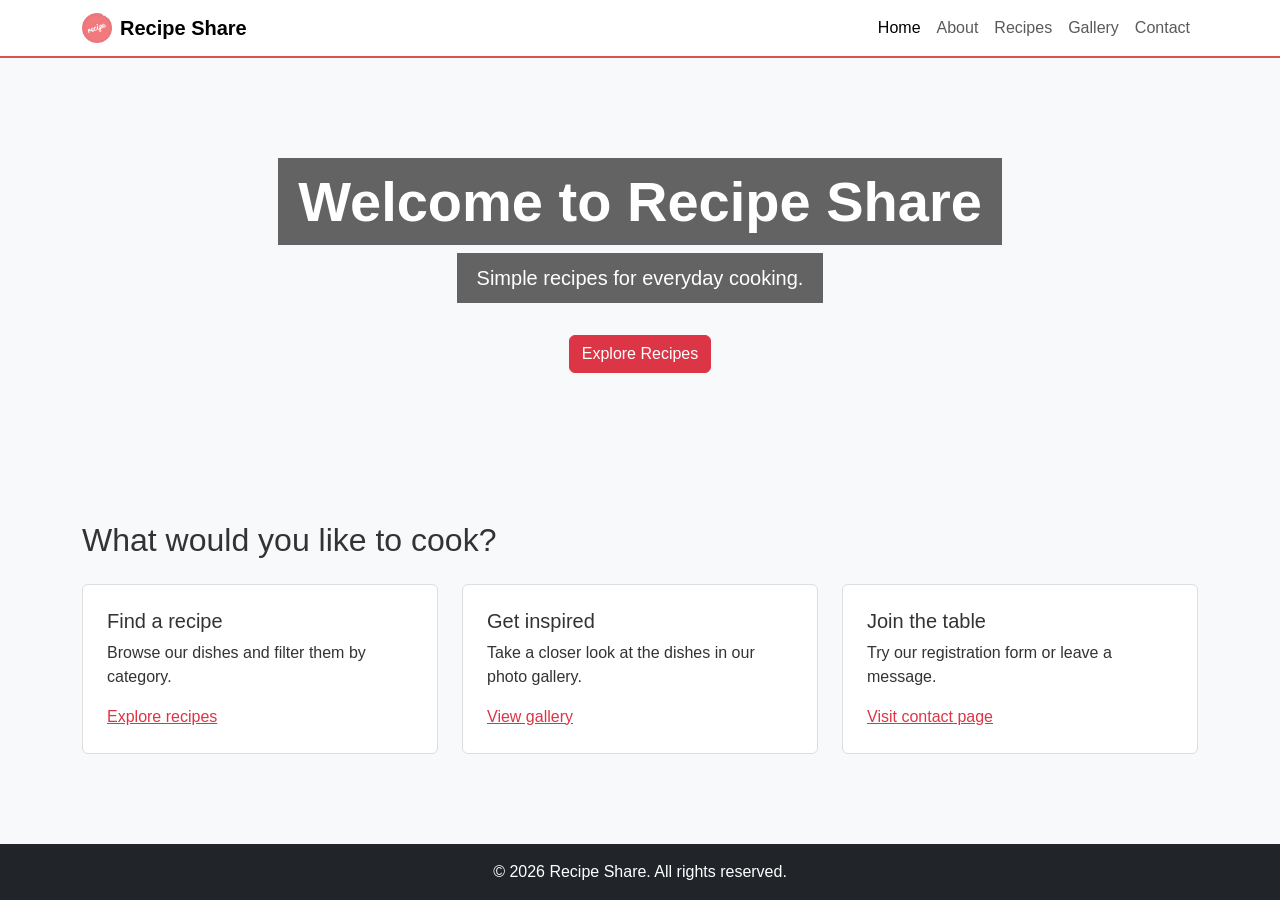
<file: index.html>
<!DOCTYPE html>
<html lang="en">
<head> 
  <meta charset="UTF-8">
  <meta name="viewport" content="width=device-width, initial-scale=1.0">
  <title>Recipe Share - Home</title>
  <link rel="icon" href="images/icon.ico" type="image/x-icon">
  <link href="vendor/bootstrap.min.css" rel="stylesheet">
  <link rel="stylesheet" href="css/style.css">
</head>
<body>
  <nav class="navbar navbar-expand-lg navbar-light custom-header sticky-top">
    <div class="container">
      <a class="navbar-brand d-flex align-items-center fw-bold" href="index.html">
        <img src="images/icon.ico" alt="Logo" width="30" height="30" class="me-2">
        Recipe Share
      </a>
      <button class="navbar-toggler" type="button" data-bs-toggle="collapse" data-bs-target="#navbarNav" aria-controls="navbarNav" aria-expanded="false" aria-label="Toggle navigation">
        <span class="navbar-toggler-icon"></span>
      </button>
      <div class="collapse navbar-collapse" id="navbarNav">
        <ul class="navbar-nav ms-auto">
          <li class="nav-item"><a class="nav-link active" aria-current="page" href="index.html">Home</a></li>
          <li class="nav-item"><a class="nav-link" href="about.html">About</a></li>
          <li class="nav-item"><a class="nav-link" href="recipes.html">Recipes</a></li>
          <li class="nav-item"><a class="nav-link" href="gallery.html">Gallery</a></li>
          <li class="nav-item"><a class="nav-link" href="contact.html">Contact</a></li>
        </ul>
      </div>
    </div>
  </nav>
  
  <main>
    <section class="bg-home text-center">
      <div class="container">
        <h1 class="display-4 fw-bold">Welcome to Recipe Share</h1>
        <br>
        <p class="lead">Simple recipes for everyday cooking.</p>
        <br>
        <a href="recipes.html" class="btn btn-danger mt-3">Explore Recipes</a>
      </div>
    </section>
    <section class="container py-5">
      <h2 class="mb-4">What would you like to cook?</h2>
      <div class="row g-4">
        <div class="col-md-4"><div class="home-feature h-100"><h3 class="h5">Find a recipe</h3><p>Browse our dishes and filter them by category.</p><a href="recipes.html" class="text-danger">Explore recipes</a></div></div>
        <div class="col-md-4"><div class="home-feature h-100"><h3 class="h5">Get inspired</h3><p>Take a closer look at the dishes in our photo gallery.</p><a href="gallery.html" class="text-danger">View gallery</a></div></div>
        <div class="col-md-4"><div class="home-feature h-100"><h3 class="h5">Join the table</h3><p>Try our registration form or leave a message.</p><a href="contact.html" class="text-danger">Visit contact page</a></div></div>
      </div>
    </section>
  </main>

  <footer class="bg-dark text-white text-center py-3">
    <p>&copy; 2026 Recipe Share. All rights reserved.</p>
  </footer>
  <script src="vendor/bootstrap.bundle.min.js"></script>
  <script src="vendor/jquery.min.js"></script>
  <script src="js/script.js"></script>
</body>
</html>
</file>
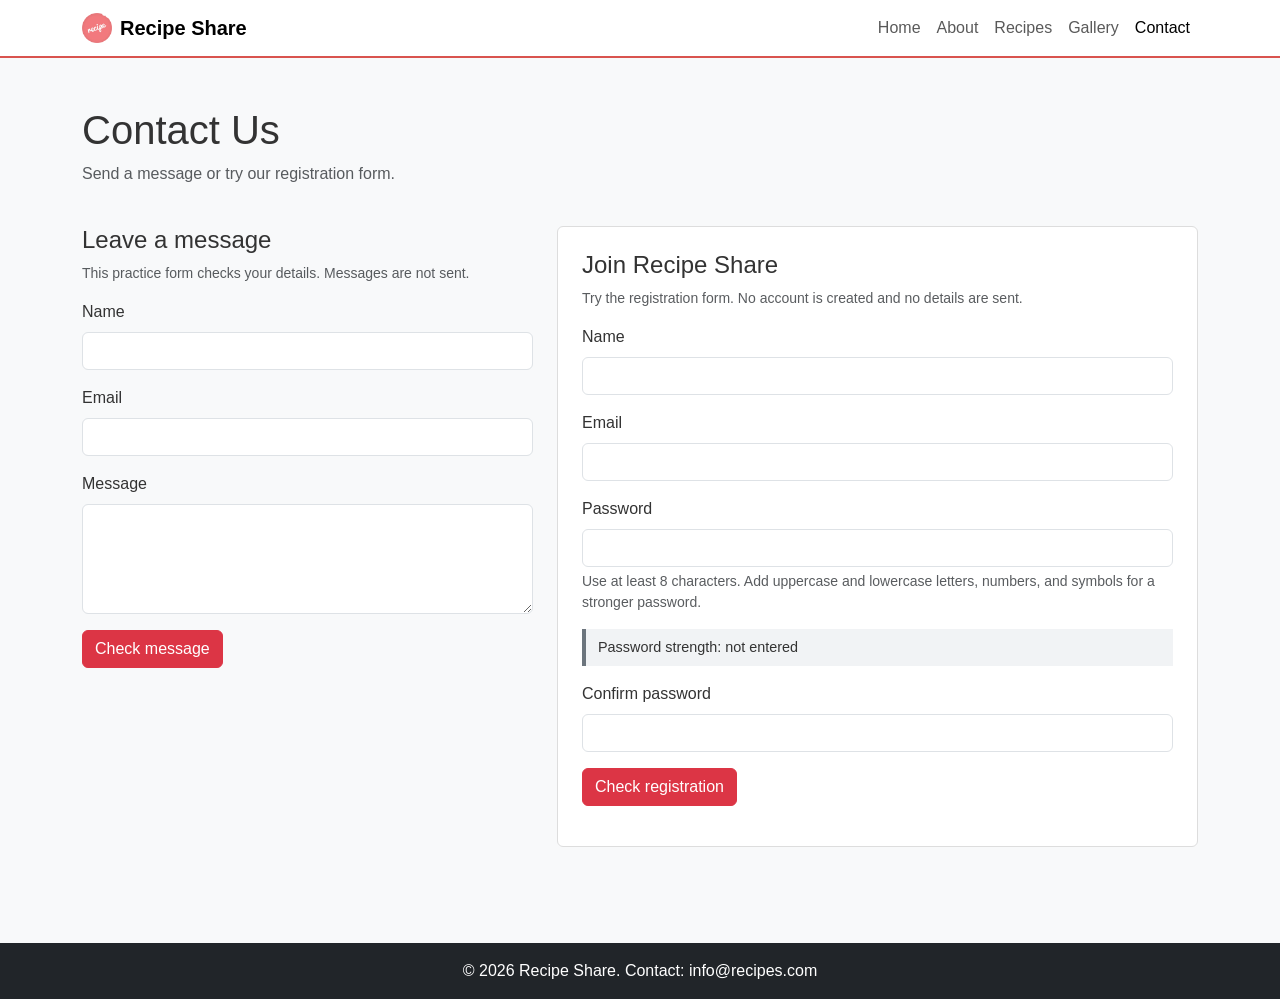
<file: contact.html>
<!DOCTYPE html>
<html lang="en">
<head>
  <meta charset="UTF-8">
  <meta name="viewport" content="width=device-width, initial-scale=1.0">
  <title>Recipe Share - Contact</title>
  <link rel="icon" href="images/icon.ico" type="image/x-icon">
  <link href="vendor/bootstrap.min.css" rel="stylesheet">
  <link rel="stylesheet" href="css/style.css">
</head>
<body>
  <nav class="navbar navbar-expand-lg navbar-light custom-header sticky-top">
    <div class="container">
      <a class="navbar-brand d-flex align-items-center fw-bold" href="index.html">
        <img src="images/icon.ico" alt="Logo" width="30" height="30" class="me-2">
        Recipe Share
      </a>
      <button class="navbar-toggler" type="button" data-bs-toggle="collapse" data-bs-target="#navbarNav" aria-controls="navbarNav" aria-expanded="false" aria-label="Toggle navigation">
        <span class="navbar-toggler-icon"></span>
      </button>
      <div class="collapse navbar-collapse" id="navbarNav">
        <ul class="navbar-nav ms-auto">
          <li class="nav-item"><a class="nav-link" href="index.html">Home</a></li>
          <li class="nav-item"><a class="nav-link" href="about.html">About</a></li>
          <li class="nav-item"><a class="nav-link" href="recipes.html">Recipes</a></li>
          <li class="nav-item"><a class="nav-link" href="gallery.html">Gallery</a></li>
          <li class="nav-item"><a class="nav-link active" aria-current="page" href="contact.html">Contact</a></li>
        </ul>
      </div>
    </div>
  </nav>
  
  <main class="container my-5">
    <h1>Contact Us</h1>
    <p class="text-muted">Send a message or try our registration form.</p>
    <div class="row g-4 mt-1">
      <section class="col-lg-5" aria-labelledby="contact-heading">
        <h2 id="contact-heading" class="h4">Leave a message</h2>
        <p class="small text-muted">This practice form checks your details. Messages are not sent.</p>
        <form id="contact-form" novalidate>
          <div class="mb-3">
            <label for="name" class="form-label">Name</label>
            <input type="text" class="form-control" id="name" autocomplete="name" aria-describedby="name-feedback" required>
            <p id="name-feedback" class="field-feedback" aria-live="polite"></p>
          </div>
          <div class="mb-3">
            <label for="email" class="form-label">Email</label>
            <input type="email" class="form-control" id="email" autocomplete="email" aria-describedby="email-feedback" required>
            <p id="email-feedback" class="field-feedback" aria-live="polite"></p>
          </div>
          <div class="mb-3">
            <label for="message" class="form-label">Message</label>
            <textarea class="form-control" id="message" rows="4" aria-describedby="message-feedback" required></textarea>
            <p id="message-feedback" class="field-feedback" aria-live="polite"></p>
          </div>
          <button type="submit" class="btn btn-danger">Check message</button>
          <p id="contact-status" class="mt-3" role="status"></p>
        </form>
      </section>
      <section class="col-lg-7" aria-labelledby="register-heading">
        <div class="registration-panel">
          <h2 id="register-heading" class="h4">Join Recipe Share</h2>
          <p class="small text-muted">Try the registration form. No account is created and no details are sent.</p>
          <form id="registration-form" novalidate>
            <div class="mb-3">
              <label for="register-name" class="form-label">Name</label>
              <input type="text" id="register-name" class="form-control" autocomplete="name" aria-describedby="register-name-feedback" required>
              <p id="register-name-feedback" class="field-feedback" aria-live="polite"></p>
            </div>
            <div class="mb-3">
              <label for="register-email" class="form-label">Email</label>
              <input type="email" id="register-email" class="form-control" autocomplete="email" aria-describedby="register-email-feedback" required>
              <p id="register-email-feedback" class="field-feedback" aria-live="polite"></p>
            </div>
            <div class="mb-3">
              <label for="register-password" class="form-label">Password</label>
              <input type="password" id="register-password" class="form-control" autocomplete="new-password" aria-describedby="password-help password-strength register-password-feedback" required>
              <p id="password-help" class="form-text">Use at least 8 characters. Add uppercase and lowercase letters, numbers, and symbols for a stronger password.</p>
              <p id="password-strength" class="password-strength" role="status">Password strength: not entered</p>
              <p id="register-password-feedback" class="field-feedback" aria-live="polite"></p>
            </div>
            <div class="mb-3">
              <label for="confirm-password" class="form-label">Confirm password</label>
              <input type="password" id="confirm-password" class="form-control" autocomplete="new-password" aria-describedby="confirm-password-feedback" required>
              <p id="confirm-password-feedback" class="field-feedback" aria-live="polite"></p>
            </div>
            <button type="submit" class="btn btn-danger">Check registration</button>
            <p id="registration-status" class="mt-3" role="status"></p>
          </form>
        </div>
      </section>
    </div>
  </main>

  <footer class="bg-dark text-white text-center py-3 mt-5">
    <p>&copy; 2026 Recipe Share. Contact: info@recipes.com</p>
  </footer>
  <script src="vendor/bootstrap.bundle.min.js"></script>
  <script src="vendor/jquery.min.js"></script>
  <script src="js/script.js"></script>
</body>
</html>
</file>
<file: css/style.css>
/* Base styles and Bootstrap overrides */


:root {
  --primary-color: #d9534f;
  --bg-light: #f8f9fa;
  --text-dark: #333333;
}

body {
  font-family: Arial, sans-serif;
  color: var(--text-dark);
  background-color: var(--bg-light);
  margin: 0;
  display: flex;
  flex-direction: column;
  min-height: 100vh;
}

main {
  flex: 1;
}

.custom-header {
  border-bottom: 2px solid var(--primary-color);
  background-color: #ffffff;
}

.nav-link:hover, .nav-link:focus {
  color: var(--primary-color) !important;
}

.bg-home {
  background-image: url('https://images.unsplash.com/photo-1495195134817-aeb325a55b65?auto=format&fit=crop&w=1920&q=80');
  background-size: cover;
  background-position: center;
  color: white;
  padding: 100px 0;
}

.bg-home h1, .bg-home p {
  background-color: rgba(0, 0, 0, 0.6);
  display: inline-block;
  padding: 10px 20px;
}

.bg-about {
  background-image: url('https://images.unsplash.com/photo-1556910103-1c02745aae4d?auto=format&fit=crop&w=1920&q=80');
  background-size: cover;
  background-position: center;
  padding: 80px 0;
  color: white;
}

.bg-about .container {
  background-color: rgba(0, 0, 0, 0.7);
  padding: 30px;
  border-radius: 8px;
}

.chef-img { 
  height: 200px; 
  object-fit: cover; 
}

/* Recipe Flexbox layout */

.recipe-flex-container { 
  display: flex; 
  flex-direction: column; 
  gap: 20px; 
}

.recipe-horizontal-card { 
  display: flex; 
  flex-direction: column; 
  background: #fff; 
  border: 1px solid #ddd; 
  overflow: hidden; 
}

@media (min-width: 768px) { 
  .recipe-horizontal-card { flex-direction: row; } 
}

.recipe-horizontal-img { 
  width: 100%; 
  height: 200px; 
  object-fit: cover; 
}

@media (min-width: 768px) { 
  .recipe-horizontal-img { width: 300px; height: auto; } 
}


/* Gallery Grid layout */

.gallery-grid {
display: grid;
grid-template-columns: repeat(3, 1fr);
gap: 20px;
}

@media (max-width: 768px) { .gallery-grid { grid-template-columns: repeat(2, 1fr); } }
@media (max-width: 480px) { .gallery-grid { grid-template-columns: 1fr; } }

.gallery-link {
display: block;
overflow: hidden;
border-radius: 4px;
}

.gallery-img {
width: 100%;
height: 250px;
object-fit: cover;
transition: transform 0.3s ease-in-out;
}

.gallery-link:hover .gallery-img { transform: scale(1.08); }
/* Search and recipe list */
[hidden] {
  display: none !important;
}

.search-panel, .recipe-notebook, .registration-panel, .home-feature {
  padding: 24px;
  background: #fff;
  border: 1px solid #ddd;
  border-radius: 6px;
}

.filter-buttons, .form-actions {
  display: flex;
  flex-wrap: wrap;
  gap: 10px;
}

.recipe-horizontal-card h4 {
  font-size: 1.3rem;
}

.table td:last-child {
  min-width: 155px;
}

footer p {
  margin: 0;
}

/* Form feedback */
.field-feedback {
  font-size: 0.875rem;
  margin: 5px 0 0;
}

.password-strength {
  padding: 8px 12px;
  margin: 10px 0;
  border-left: 4px solid #6c757d;
  background: #f1f3f5;
  font-size: 0.9rem;
}

.password-strength.weak {
  border-color: #b02a37;
  color: #b02a37;
}

.password-strength.medium {
  border-color: #8a5800;
  color: #8a5800;
}

.password-strength.strong {
  border-color: #146c43;
  color: #146c43;
}

/* Gallery viewer */
.lightbox {
  display: none;
  position: fixed;
  inset: 0;
  z-index: 1100;
  padding: 24px;
  overflow-y: auto;
  background: rgba(0, 0, 0, 0.92);
  color: #fff;
}

.lightbox-content {
  position: relative;
  max-width: 950px;
  margin: 0 auto;
  padding-top: 50px;
  text-align: center;
}

.lightbox-close {
  position: absolute;
  top: 0;
  right: 0;
}

#lightbox-image {
  max-width: 100%;
  height: 65vh;
  object-fit: contain;
}

.lightbox-controls {
  display: flex;
  justify-content: center;
  align-items: center;
  gap: 20px;
}

.lightbox-open {
  overflow: hidden;
}

.gallery-link:focus-visible {
  outline: 3px solid #b02a37;
  outline-offset: 4px;
}

@media (max-width: 575px) {
  .search-panel, .recipe-notebook, .registration-panel, .home-feature {
    padding: 16px;
  }

  .lightbox {
    padding: 16px;
  }

  .lightbox-controls {
    gap: 10px;
  }

  #lightbox-image {
    height: 55vh;
  }
}
</file>
